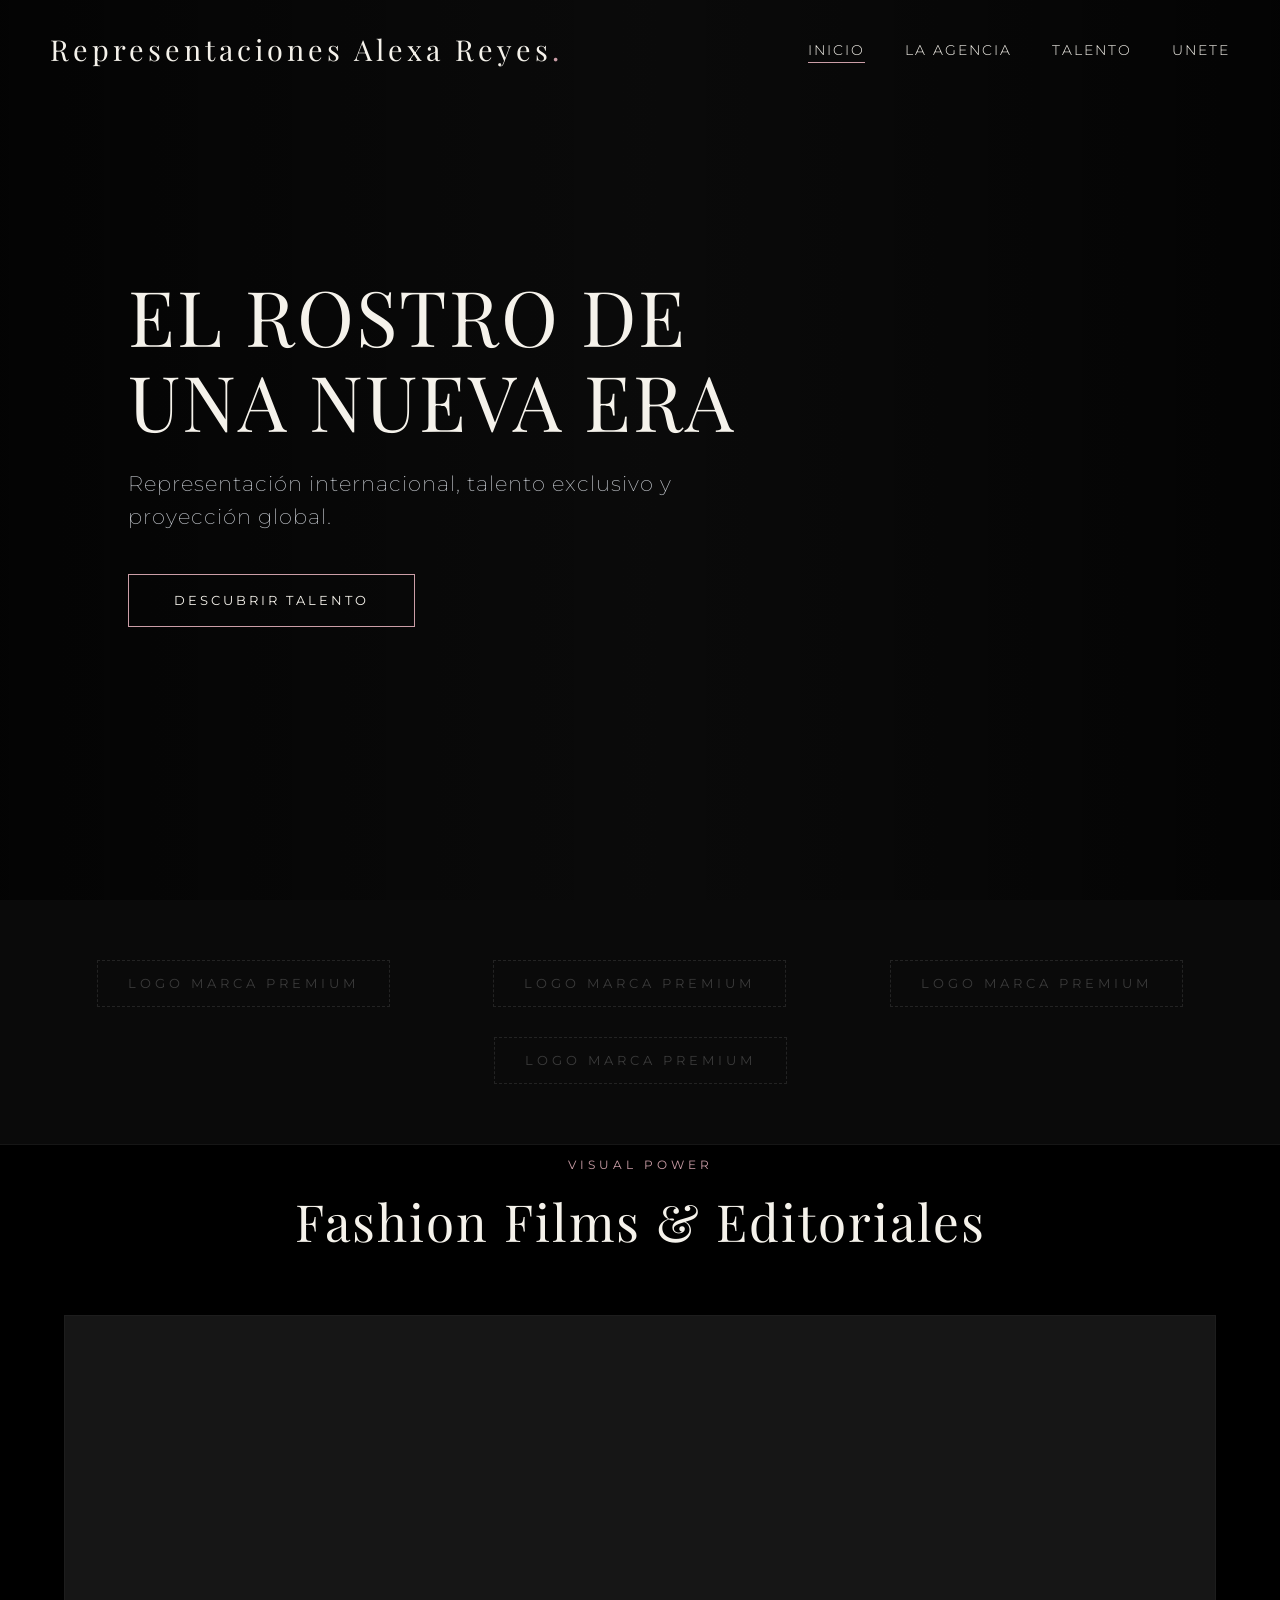
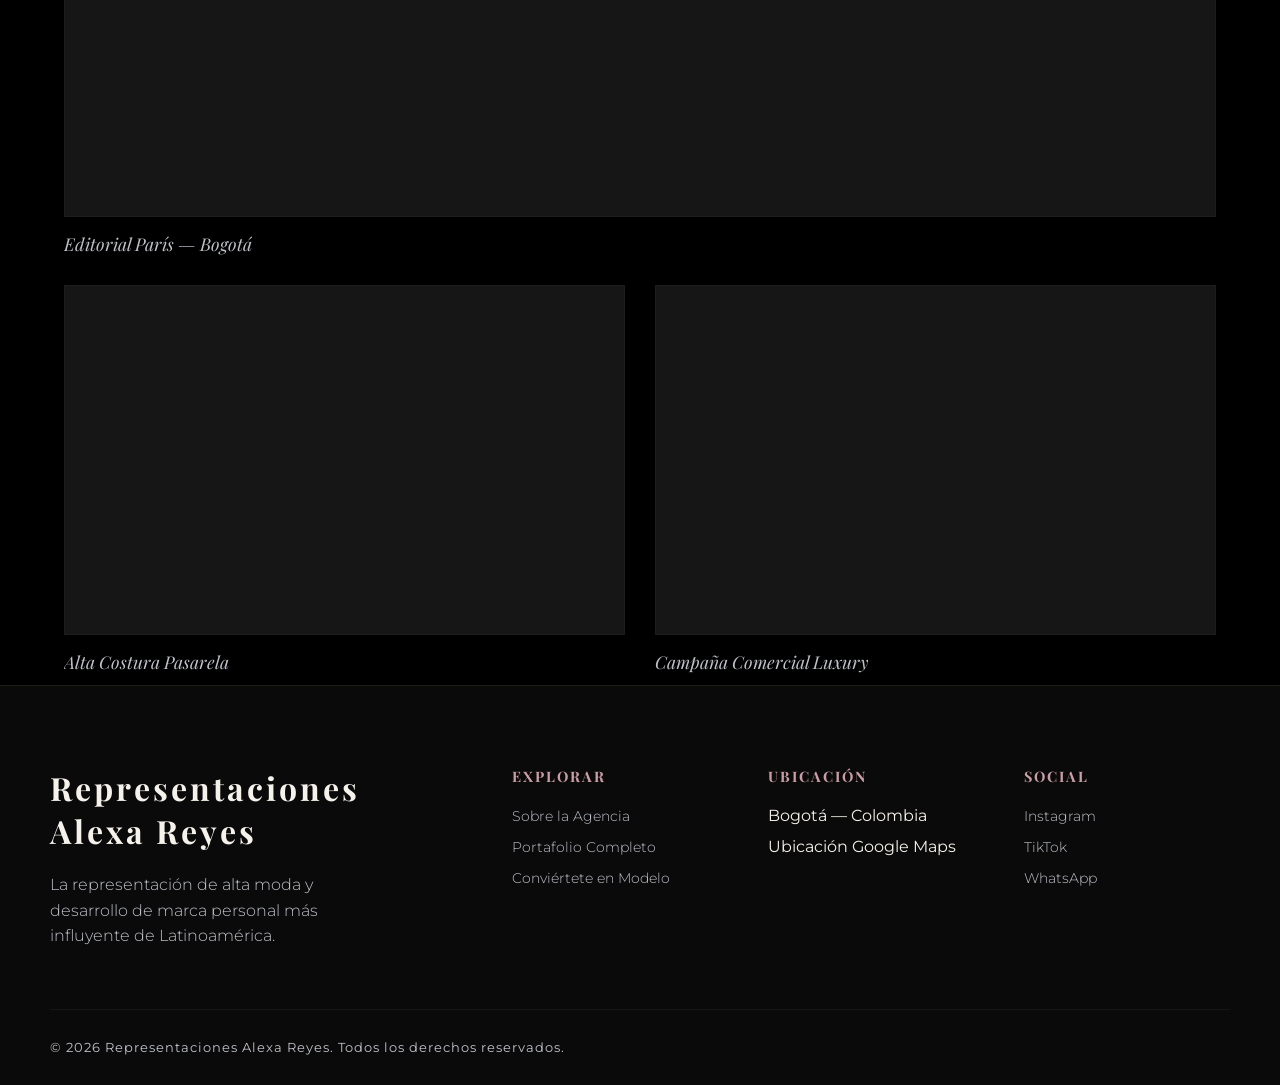
<file: representacionesAlex/index.html>
<!DOCTYPE html>
<html lang="es">
<head>
    <meta charset="UTF-8">
    <meta name="viewport" content="width=device-width, initial-scale=1.0">
    <title>Representaciones Alexa Reyes | Agencia de Modelos & Experiencia Internacional</title>
    <link rel="stylesheet" href="css/main.css">
    <link rel="stylesheet" href="css/index.css">
    <!-- Google Fonts Premium Setup -->
    <link rel="preconnect" href="https://fonts.googleapis.com">
    <link rel="preconnect" href="https://fonts.gstatic.com" crossorigin>
    <link href="https://fonts.googleapis.com/css2?family=Montserrat:wght@200;300;400;500&family=Playfair+Display:ital,wght@0,400;0,600;1,400&display=swap" rel="stylesheet">
</head>
<body>

    <!-- MENÚ DE NAVEGACIÓN FLOTANTE -->
    <header class="header-premium">
        <a href="index.html" class="logo-editorial">Representaciones Alexa Reyes<span>.</span></a>
        <nav>
            <ul class="nav-links">
                <li><a href="./index.html" class="active">Inicio</a></li>
                <li><a href="./html/sobreNosotros.html">La Agencia</a></li>
                <li><a href="./html/portafolio.html">Talento</a></li>
                <li><a href="./html/unete.html">Unete</a></li>
            </ul>
        </nav>
    </header>

    <!-- HERO PRINCIPAL CINEMATOGRÁFICO -->
    <section class="hero-section">
        <div class="video-placeholder-container">
            <!-- ESPACIO EN BLANCO PARA VIDEO HERO O SLIDER -->
            <!-- <video autoplay muted loop playsinline src="videos/hero-fashion-film.mp4"></video> -->
            <div class="luxury-overlay"></div>
        </div>
        <div class="hero-content">
            <h1 class="hero-title">EL ROSTRO DE <br>UNA NUEVA ERA</h1>
            <p class="hero-subtitle">Representación internacional, talento exclusivo y proyección global.</p>
            <a href="./html/portafolio.html" class="btn-premium">Descubrir Talento</a>
        </div>
    </section>

    <!-- SECCIÓN DE MARCAS & CLIENTES (Muro visual elegante) -->
    <section class="brands-section reveal">
        <div class="brands-container">
            <div class="brand-logo-blank">LOGO MARCA PREMIUM</div>
            <div class="brand-logo-blank">LOGO MARCA PREMIUM</div>
            <div class="brand-logo-blank">LOGO MARCA PREMIUM</div>
            <div class="brand-logo-blank">LOGO MARCA PREMIUM</div>
        </div>
    </section>

    <!-- GALERÍA CINEMATOGRÁFICA / REEL -->
    <section class="cinematic-gallery reveal">
        <div class="section-title-wrapper">
            <span class="editorial-tag">Visual Power</span>
            <h2>Fashion Films & Editoriales</h2>
        </div>
        <div class="gallery-grid">
            <div class="gallery-item large-item">
                <div class="media-blank"><!-- ESPACIO EN BLANCO: VIDEO REEL/FASHION FILM --></div>
                <div class="item-caption">Editorial París — Bogotá</div>
            </div>
            <div class="gallery-item">
                <div class="media-blank"><!-- ESPACIO EN BLANCO: FOTOGRAFÍA CINEMATOGRÁFICA --></div>
                <div class="item-caption">Alta Costura Pasarela</div>
            </div>
            <div class="gallery-item">
                <div class="media-blank"><!-- ESPACIO EN BLANCO: FOTOGRAFÍA CINEMATOGRÁFICA --></div>
                <div class="item-caption">Campaña Comercial Luxury</div>
            </div>
        </div>
    </section>

    <!-- FOOTER -->
    <footer class="footer-editorial">
        <div class="footer-grid">
            <div class="footer-brand">
                <h3>Representaciones Alexa Reyes</h3>
                <p>La representación de alta moda y desarrollo de marca personal más influyente de Latinoamérica.</p>
            </div>
            <div class="footer-col">
                <h4>Explorar</h4>
                <ul>
                    <li><a href="./html/sobreNosotros.html">Sobre la Agencia</a></li>
                    <li><a href="./html/portafolio.html">Portafolio Completo</a></li>
                    <li><a href="./html/unete.html">Conviértete en Modelo</a></li>
                </ul>
            </div>
            <div class="footer-col">
                <h4>Ubicación</h4>
                <ul>
                    <li>Bogotá — Colombia</li>
                    <li>Ubicación Google Maps</li>
                </ul>
            </div>
            <div class="footer-col">
                <h4>Social</h4>
                <ul>
                    <li><a href="#">Instagram</a></li>
                    <li><a href="#">TikTok</a></li>
                    <li><a href="#">WhatsApp</a></li>
                </ul>
            </div>
        </div>
        <div class="footer-bottom">
            <p class="pFooter">&copy; 2026 Representaciones Alexa Reyes. Todos los derechos reservados.</p>
        </div>
    </footer>

    <script src="./js/main.js"></script>
</body>
</html>
</file>
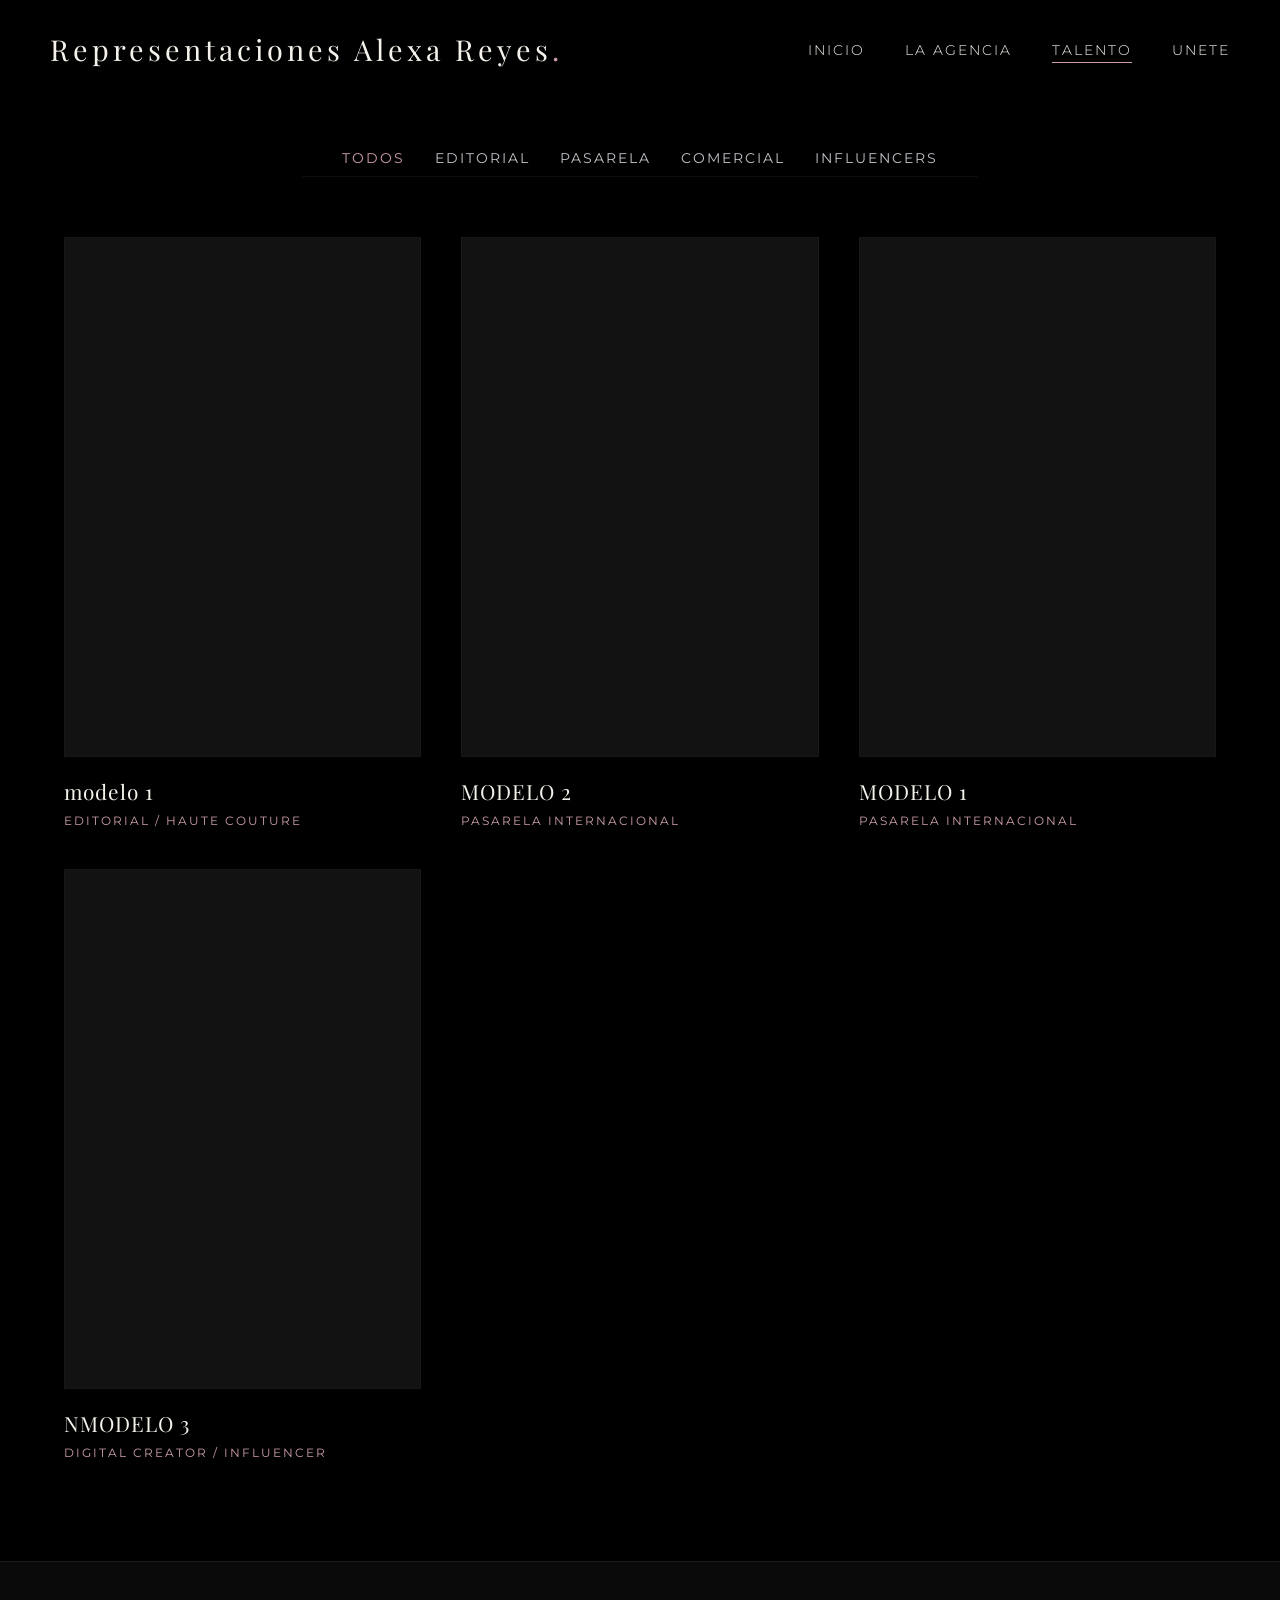
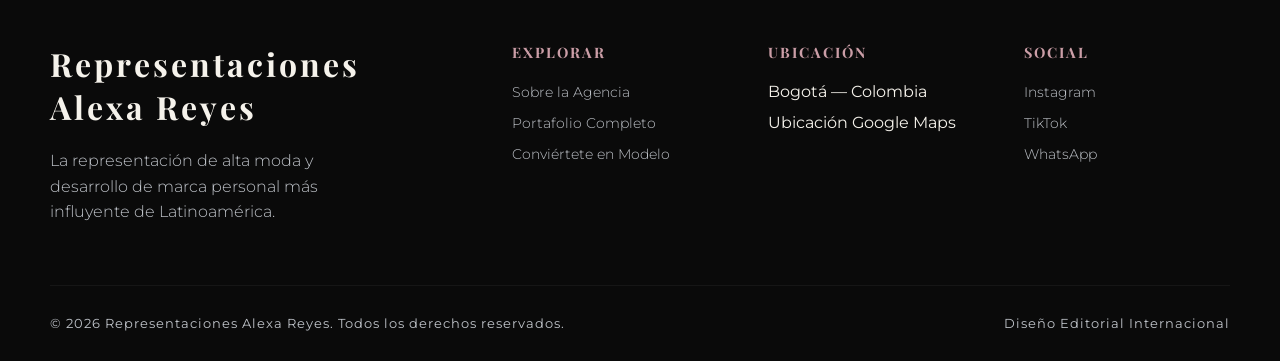
<file: representacionesAlex/html/portafolio.html>
<!DOCTYPE html>
<html lang="es">
<head>
    <meta charset="UTF-8">
    <meta name="viewport" content="width=device-width, initial-scale=1.0">
    <title>Representaciones Alexa Reyes | Portafolio Premium</title>
    <link rel="stylesheet" href="../css/main.css">
    <link rel="stylesheet" href="../css/portafolio.css">
    <link href="https://fonts.googleapis.com/css2?family=Montserrat:wght@200;300;400;500&family=Playfair+Display:ital,wght@0,400;1,400&display=swap" rel="stylesheet">
</head>
<body>

    <header class="header-premium">
        <a href="../index.html" class="logo-editorial">Representaciones Alexa Reyes<span>.</span></a>
        <nav>
            <ul class="nav-links">
                <li><a href="../index.html">Inicio</a></li>
                <li><a href="../html/sobreNosotros.html">La Agencia</a></li>
                <li><a href="../html/portafolio.html" class="active">Talento</a></li>
                <li><a href="../html/unete.html">Unete</a></li>
            </ul>
        </nav>
    </header>

    <main class="portfolio-main">
        <!-- BARRA EDITORIAL DE FILTROS -->
        <section class="filter-wrapper">
            <ul class="filter-tags">
                <li class="filter-btn active" data-category="all">Todos</li>
                <li class="filter-btn" data-category="editorial">Editorial</li>
                <li class="filter-btn" data-category="pasarela">Pasarela</li>
                <li class="filter-btn" data-category="comercial">Comercial</li>
                <li class="filter-btn" data-category="influencers">Influencers</li>
            </ul>
        </section>

        <!-- CONTENEDOR INFINITO DE TARJETAS DE MODELOS -->
        <section class="portfolio-grid">
            <!-- Modelo 1 -->
            <div class="model-card show" data-meta="editorial">
                <div class="model-photo-blank">
                    <!-- ESPACIO EN BLANCO PARA FOTO PRINCIPAL -->
                    <div class="model-hover-info">
                        <p><strong>Estatura:</strong> 1.79m</p>
                        <p><strong>Medidas:</strong> 84-60-89</p>
                        <p><strong>Ciudad:</strong> Bogotá / NY</p>
                    </div>
                </div>
                <div class="model-meta">
                    <h4>modelo 1 </h4>
                    <span>Editorial / Haute Couture</span>
                </div>
            </div>

            <!-- Modelo 2 -->
            <div class="model-card show" data-meta="pasarela">
                <div class="model-photo-blank">
                    <!-- ESPACIO EN BLANCO PARA FOTO PRINCIPAL -->
                    <div class="model-hover-info">
                        <p><strong>Estatura:</strong> 1.88m</p>
                        <p><strong>Medidas:</strong> 96-78-95</p>
                        <p><strong>Ciudad:</strong> Medellín / Milán</p>
                    </div>
                </div>
                <div class="model-meta">
                    <h4>MODELO 2</h4>
                    <span>Pasarela Internacional</span>
                </div>
            </div>

            <div class="model-card show" data-meta="comercial">
                <div class="model-photo-blank">
                    <!-- ESPACIO EN BLANCO PARA FOTO PRINCIPAL -->
                    <div class="model-hover-info">
                        <p><strong>Estatura:</strong> 1.88m</p>
                        <p><strong>Medidas:</strong> 96-78-95</p>
                        <p><strong>Ciudad:</strong> Medellín / Milán</p>
                    </div>
                </div>
                <div class="model-meta">
                    <h4>MODELO 1</h4>
                    <span>Pasarela Internacional</span>
                </div>
            </div>

            <!-- Modelo 3 -->
            <div class="model-card show" data-meta="influencers">
                <div class="model-photo-blank">
                    <!-- ESPACIO EN BLANCO PARA FOTO PRINCIPAL -->
                    <div class="model-hover-info">
                        <p><strong>Estatura:</strong> 1.72m</p>
                        <p><strong>Audiencia:</strong> 1.2M Reach</p>
                        <p><strong>Ciudad:</strong> Cali</p>
                    </div>
                </div>
                <div class="model-meta">
                    <h4>NMODELO 3 </h4>
                    <span>Digital Creator / Influencer</span>
                </div>
            </div>
        </section>
    </main>
    <footer class="footer-editorial">
        <div class="footer-grid">
            <div class="footer-brand">
                <h3>Representaciones Alexa Reyes</h3>
                <p>La representación de alta moda y desarrollo de marca personal más influyente de Latinoamérica.</p>
            </div>
            <div class="footer-col">
                <h4>Explorar</h4>
                <ul>
                    <li><a href="./html/sobreNosotros.html">Sobre la Agencia</a></li>
                    <li><a href="./html/portafolio.html">Portafolio Completo</a></li>
                    <li><a href="./html/unete.html">Conviértete en Modelo</a></li>
                </ul>
            </div>
            <div class="footer-col">
                <h4>Ubicación</h4>
                <ul>
                    <li>Bogotá — Colombia</li>
                    <li>Ubicación Google Maps</li>
                </ul>
            </div>
            <div class="footer-col">
                <h4>Social</h4>
                <ul>
                    <li><a href="#">Instagram</a></li>
                    <li><a href="#">TikTok</a></li>
                    <li><a href="#">WhatsApp</a></li>
                </ul>
            </div>
        </div>
        <div class="footer-bottom">
            <p>&copy; 2026 Representaciones Alexa Reyes. Todos los derechos reservados.</p>
            <p>Diseño Editorial Internacional</p>
        </div>
    </footer>

    <script src="../js/main.js"></script>
    <script src="../js/portafolio.js"></script>
</body>
</html>
</file>
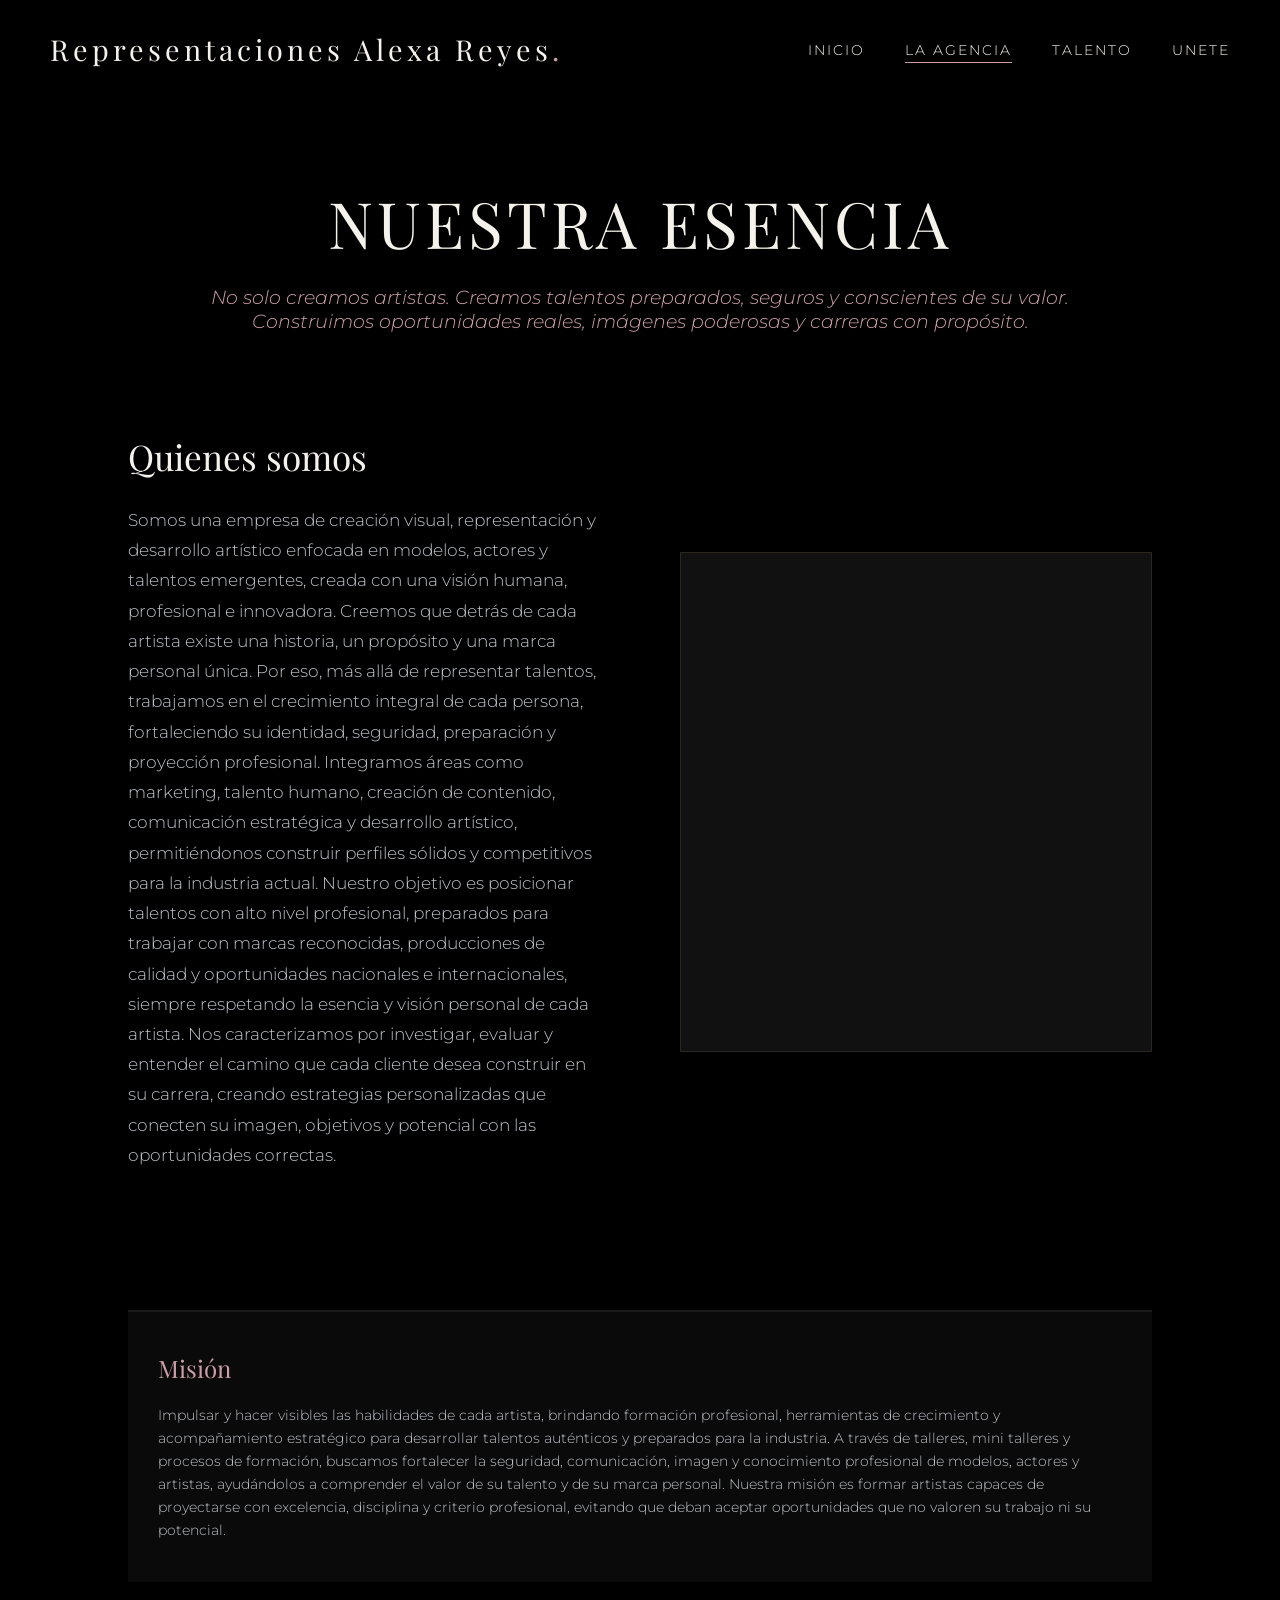
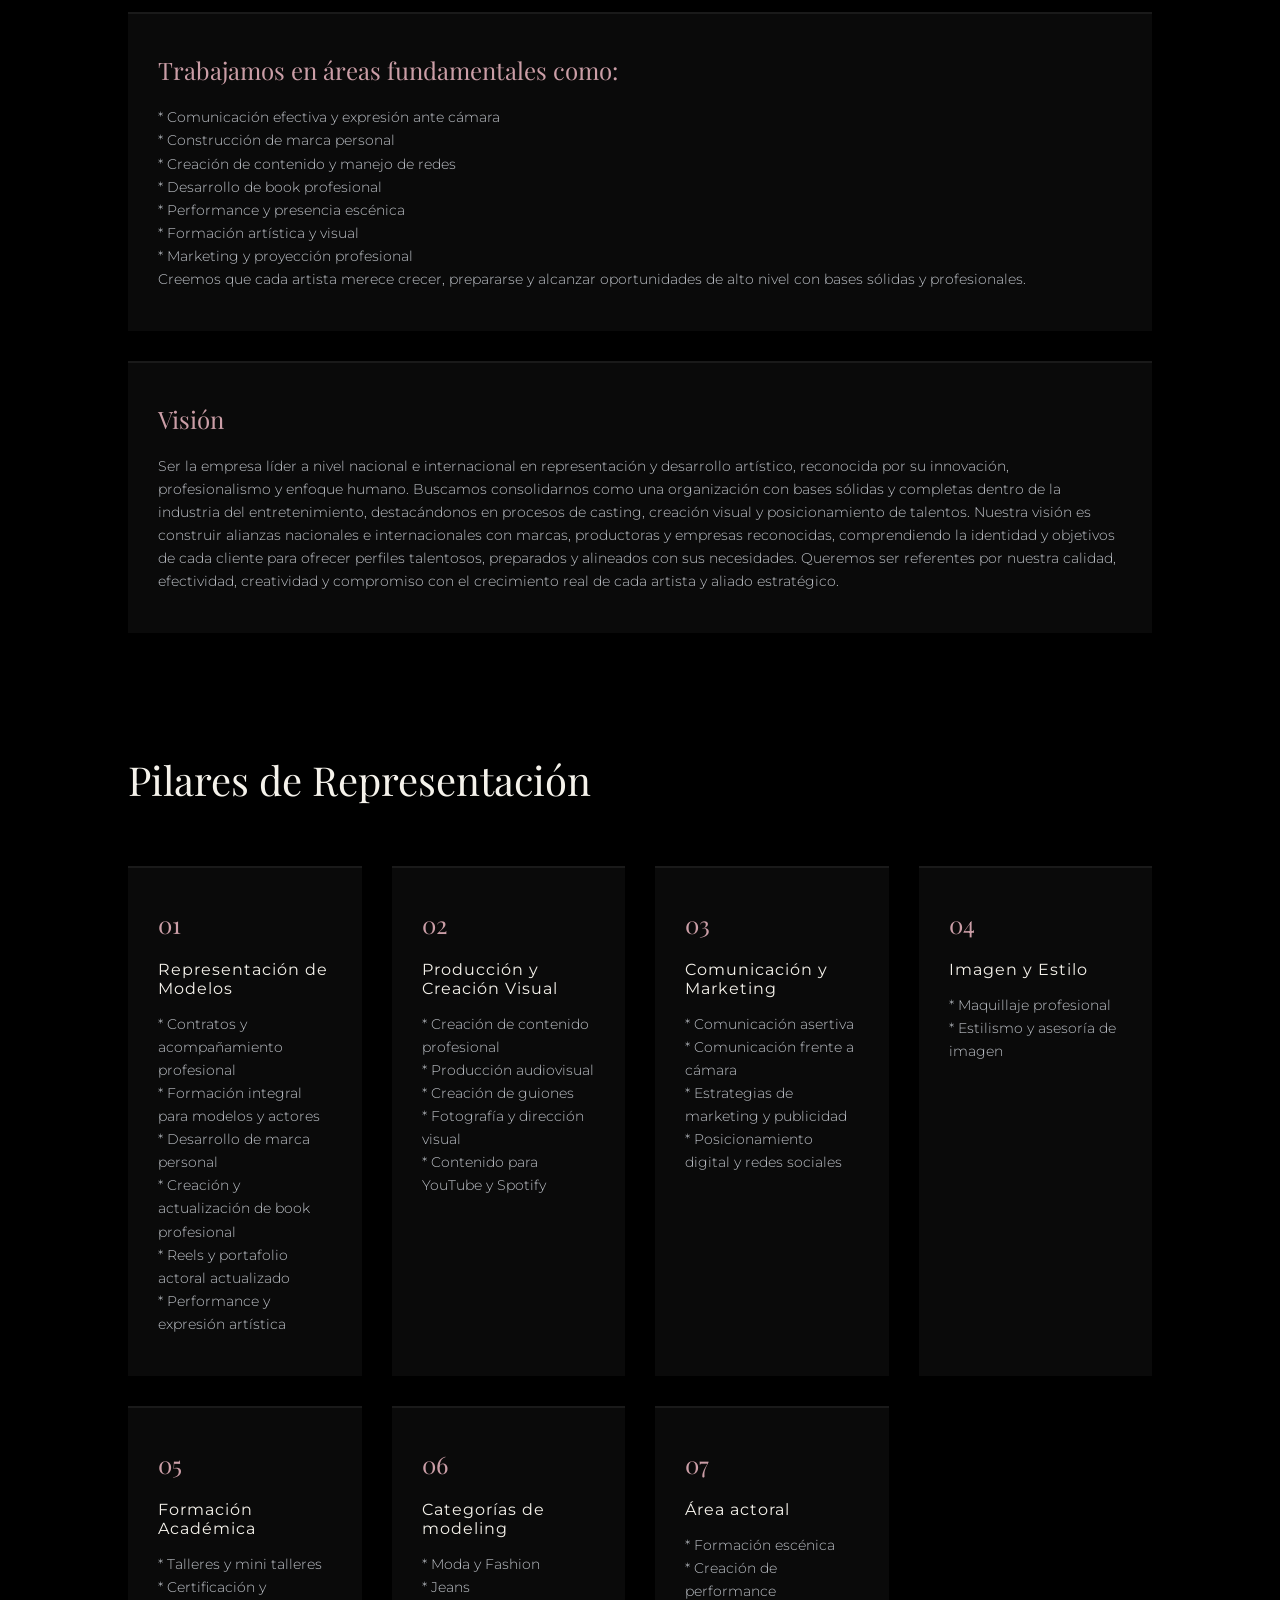
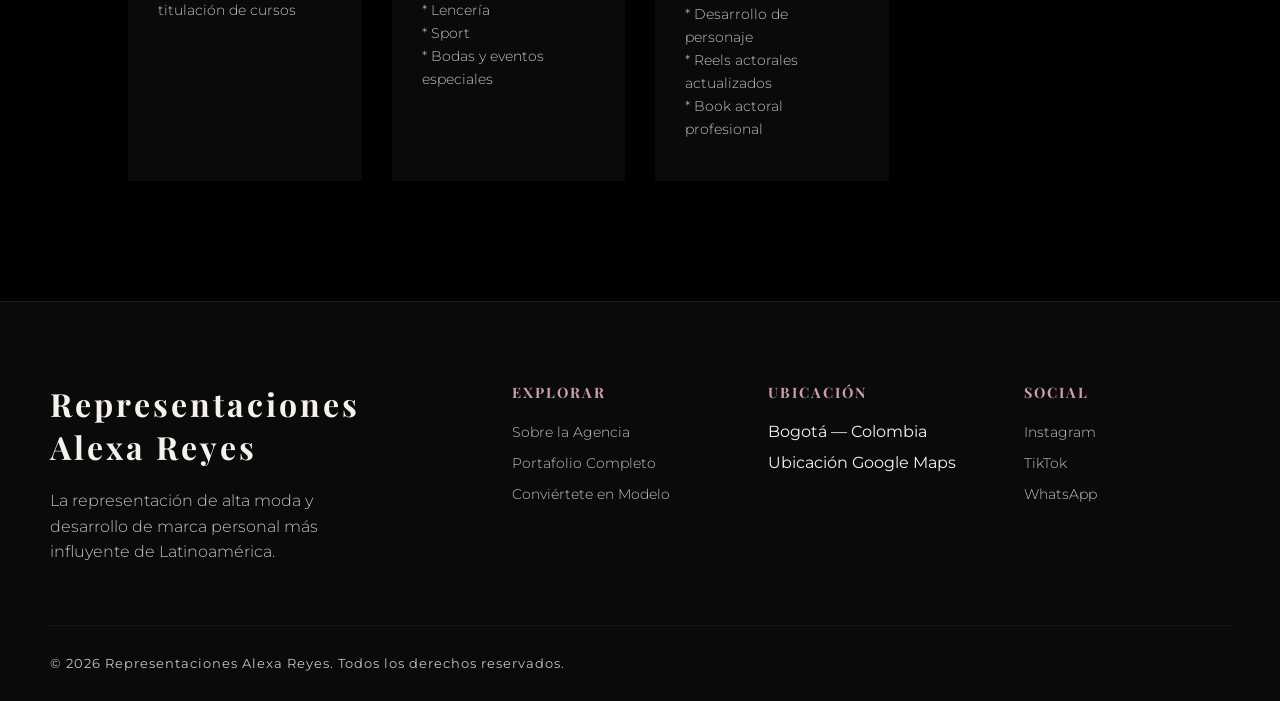
<file: representacionesAlex/html/sobreNosotros.html>
<!DOCTYPE html>
<html lang="es">
<head>
    <meta charset="UTF-8">
    <meta name="viewport" content="width=device-width, initial-scale=1.0">
    <title>Representaciones Alexa Reyes | Sobre Nostros</title>
    <link rel="stylesheet" href="../css/main.css">
    <link rel="stylesheet" href="../css/sobreNosotros.css">
    <link href="https://fonts.googleapis.com/css2?family=Montserrat:wght@200;300;400&family=Playfair+Display:ital,wght@0,400;1,400&display=swap" rel="stylesheet">
</head>
<body>

    <header class="header-premium">
        <a href="index.html" class="logo-editorial">Representaciones Alexa Reyes<span>.</span></a>
        <nav>
            <ul class="nav-links">
                <li><a href="../index.html">Inicio</a></li>
                <li><a href="../html/sobreNosotros.html" class="active">La Agencia</a></li>
                <li><a href="../html/portafolio.html">Talento</a></li>
                <li><a href="../html/unete.html">Unete</a></li>
            </ul>
        </nav>
    </header>

    <main class="about-main">
        <!-- HEADER EDITORIAL -->
        <section class="about-header">

            <h1>NUESTRA ESENCIA</h1>
            <p class="tagline">No solo creamos artistas. Creamos talentos preparados, seguros y conscientes de su valor. Construimos oportunidades reales, imágenes poderosas y carreras con propósito.</p>
        </section>

        <!-- VISIÓN Y ESTRATEGIA GRID -->
        <section class="vision-grid reveal">
            <div class="text-block">
                <h3>Quienes somos</h3>
                <p>Somos una empresa de creación visual, representación y desarrollo artístico enfocada en modelos, actores y talentos emergentes, creada con una visión humana, profesional e innovadora. Creemos que detrás de cada artista existe una historia, un propósito y una marca personal única. Por eso, más allá de representar talentos, trabajamos en el crecimiento integral de cada persona, fortaleciendo su identidad, seguridad, preparación y proyección profesional. Integramos áreas como marketing, talento humano, creación de contenido, comunicación estratégica y desarrollo artístico, permitiéndonos construir perfiles sólidos y competitivos para la industria actual. Nuestro objetivo es posicionar talentos con alto nivel profesional, preparados para trabajar con marcas reconocidas, producciones de calidad y oportunidades nacionales e internacionales, siempre respetando la esencia y visión personal de cada artista. Nos caracterizamos por investigar, evaluar y entender el camino que cada cliente desea construir en su carrera, creando estrategias personalizadas que conecten su imagen, objetivos y potencial con las oportunidades correctas.</p>
            </div>
            <div class="photo-blank-container">
                <div class="photo-blank"><!-- ESPACIO PARA FOTOGRAFÍA EDITORIAL DE LA AGENCIA --></div>
            </div>
        </section>

                 <section class="services-section reveal">
            <div class="services-vision">
                <div class="service-card">
                    <span>Misión</span>
                <p>Impulsar y hacer visibles las habilidades de cada artista, brindando formación profesional, herramientas de crecimiento y acompañamiento estratégico para desarrollar talentos auténticos y preparados para la industria. A través de talleres, mini talleres y procesos de formación, buscamos fortalecer la seguridad, comunicación, imagen y conocimiento profesional de modelos, actores y artistas, ayudándolos a comprender el valor de su talento y de su marca personal. Nuestra misión es formar artistas capaces de proyectarse con excelencia, disciplina y criterio profesional, evitando que deban aceptar oportunidades que no valoren su trabajo ni su potencial.</p>
                </div>
                <div class="service-card">
                    <span>Trabajamos en áreas fundamentales como:</span>
                    <p>* Comunicación efectiva y expresión ante cámara</p>
                    <p>* Construcción de marca personal</p>
                    <p>* Creación de contenido y manejo de redes</p>
                    <p>* Desarrollo de book profesional</p>
                    <p>* Performance y presencia escénica</p>
                    <p>* Formación artística y visual</p>
                    <p>* Marketing y proyección profesional</p>
                    <p>Creemos que cada artista merece crecer, prepararse y alcanzar oportunidades de alto nivel con bases sólidas y profesionales.</p>
                </div>
                <div class="service-card">
                    <span>Visión</span>
                <p>Ser la empresa líder a nivel nacional e internacional en representación y desarrollo artístico, reconocida por su innovación, profesionalismo y enfoque humano. Buscamos consolidarnos como una organización con bases sólidas y completas dentro de la industria del entretenimiento, destacándonos en procesos de casting, creación visual y posicionamiento de talentos. Nuestra visión es construir alianzas nacionales e internacionales con marcas, productoras y empresas reconocidas, comprendiendo la identidad y objetivos de cada cliente para ofrecer perfiles talentosos, preparados y alineados con sus necesidades. Queremos ser referentes por nuestra calidad, efectividad, creatividad y compromiso con el crecimiento real de cada artista y aliado estratégico.</p>
                </div>
            </div>
        </section>

        <!-- SERVICIOS LUXURY -->
        <section class="services-section reveal">
            <h2 class="section-title">Pilares de Representación</h2>
            <div class="services-grid">
                <div class="service-card">
                    <span>01</span>
                    <h4>Representación de Modelos</h4>
                    <p>* Contratos y acompañamiento profesional</p>
                    <p>* Formación integral para modelos y actores</p>
                    <p>* Desarrollo de marca personal</p>
                    <p>* Creación y actualización de book profesional</p>
                    <p>* Reels y portafolio actoral actualizado</p>
                    <p>* Performance y expresión artística</p>
                </div>
                <div class="service-card">
                    <span>02</span>
                    <h4>Producción y Creación Visual</h4>
                    <p>* Creación de contenido profesional</p>
                    <p>* Producción audiovisual</p>
                    <p>* Creación de guiones</p>
                    <p>* Fotografía y dirección visual</p>
                    <p>* Contenido para YouTube y Spotify</p>
                </div>
                <div class="service-card">
                    <span>03</span>
                    <h4>Comunicación y Marketing</h4>
                    <p>* Comunicación asertiva</p>
                    <p>* Comunicación frente a cámara</p>
                    <p>* Estrategias de marketing y publicidad</p>
                    <p>* Posicionamiento digital y redes sociales</p>
                </div>
                <div class="service-card">
                    <span>04</span>
                    <h4>Imagen y Estilo</h4>
                    <p>* Maquillaje profesional</p>
                    <p>* Estilismo y asesoría de imagen</p>
                </div>
                <div class="service-card">
                    <span>05</span>
                    <h4>Formación Académica</h4>
                    <p>* Talleres y mini talleres</p>
                    <p>* Certificación y titulación de cursos</p>
                </div>
                <div class="service-card">
                    <span>06</span>
                    <h4>Categorías de modeling</h4>
                    <p>* Moda y Fashion</p>
                    <p>* Jeans</p>
                    <p>* Lencería</p>
                    <p>* Sport</p>
                    <p>* Bodas y eventos especiales</p>
                </div>

                <div class="service-card">
                    <span>07</span>
                    <h4>Área actoral</h4>
                    <p>* Formación escénica</p>
                    <p>* Creación de performance</p>
                    <p>* Desarrollo de personaje</p>
                    <p>* Reels actorales actualizados</p>
                    <p>* Book actoral profesional</p>
                </div>
            </div>
        </section>


    </main>

    <footer class="footer-editorial">
        <div class="footer-grid">
            <div class="footer-brand">
                <h3>Representaciones Alexa Reyes</h3>
                <p>La representación de alta moda y desarrollo de marca personal más influyente de Latinoamérica.</p>
            </div>
            <div class="footer-col">
                <h4>Explorar</h4>
                <ul>
                    <li><a href="./html/sobreNosotros.html">Sobre la Agencia</a></li>
                    <li><a href="./html/portafolio.html">Portafolio Completo</a></li>
                    <li><a href="./html/unete.html">Conviértete en Modelo</a></li>
                </ul>
            </div>
            <div class="footer-col">
                <h4>Ubicación</h4>
                <ul>
                    <li>Bogotá — Colombia</li>
                    <li>Ubicación Google Maps</li>
                </ul>
            </div>
            <div class="footer-col">
                <h4>Social</h4>
                <ul>
                    <li><a href="#">Instagram</a></li>
                    <li><a href="#">TikTok</a></li>
                    <li><a href="#">WhatsApp</a></li>
                </ul>
            </div>
        </div>
        <div class="footer-bottom">
            <p >&copy; 2026 Representaciones Alexa Reyes. Todos los derechos reservados.</p>
        </div>
    </footer>

    <script src="../js/main.js"></script>
</body>
</html>
</file>
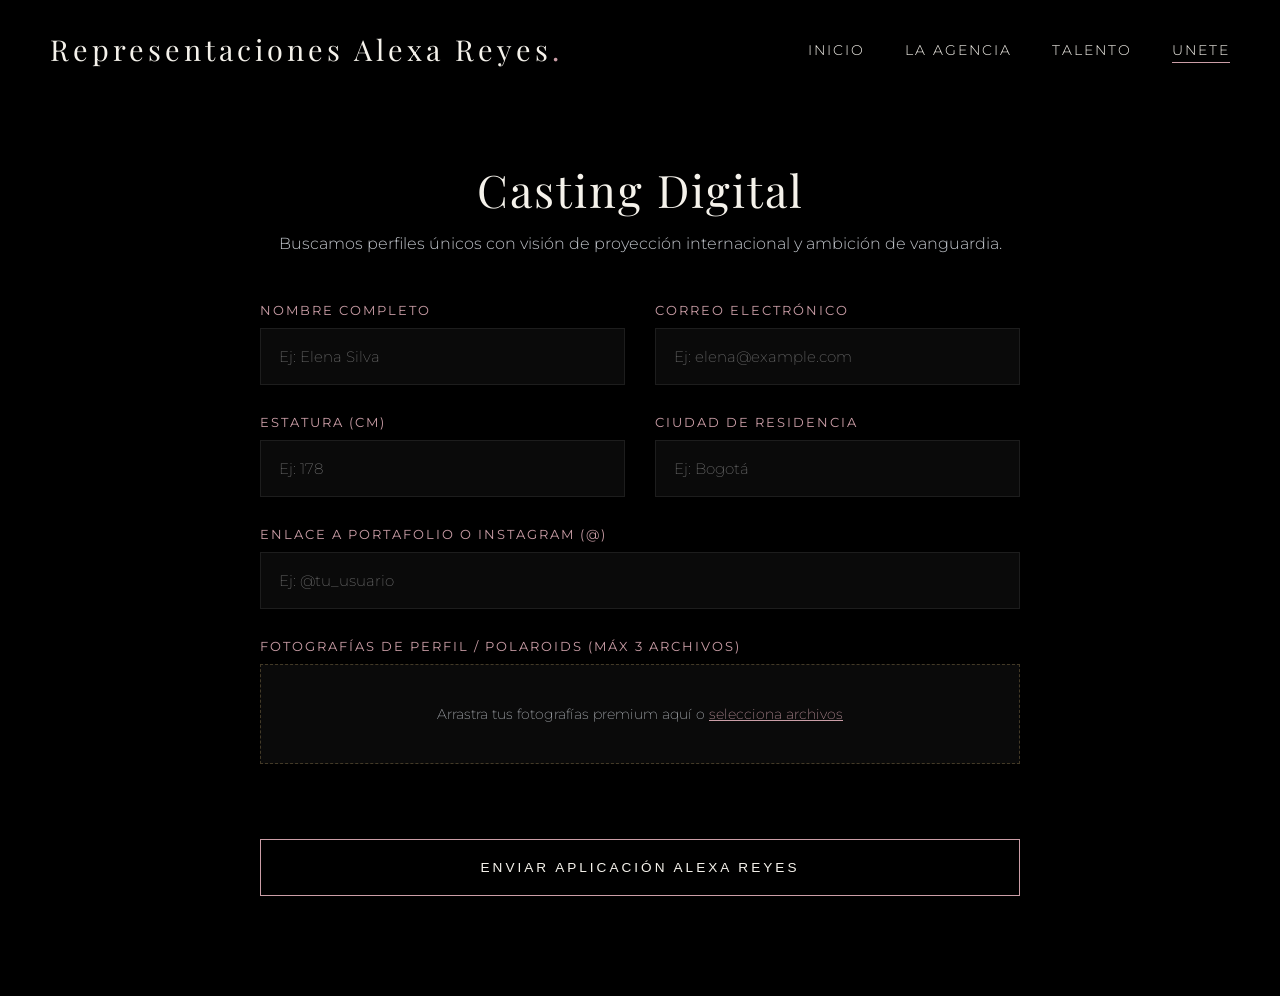
<file: representacionesAlex/html/unete.html>
<!DOCTYPE html>
<html lang="es">
<head>
    <meta charset="UTF-8">
    <meta name="viewport" content="width=device-width, initial-scale=1.0">
    <title>Casting Global | Conviértete en Modelo con representaciones Alexa Reyes</title>
    <link rel="stylesheet" href="../css/main.css">
    <link rel="stylesheet" href="../css/unete.css">
    <link href="https://fonts.googleapis.com/css2?family=Montserrat:wght@200;300;400;500&family=Playfair+Display:wght@400&display=swap" rel="stylesheet">
</head>
<body>

    <header class="header-premium">
        <a href="../index.html" class="logo-editorial">Representaciones Alexa Reyes<span>.</span></a>
        <nav>
            <ul class="nav-links">
                <li><a href="../index.html">Inicio</a></li>
                <li><a href="../html/sobreNosotros.html">La Agencia</a></li>
                <li><a href="../html/portafolio.html">Talento</a></li>
                <li><a href="../html/unete.html" class="active">Unete</a></li>
            </ul>
        </nav>
    </header>

    <main class="join-main">
        <section class="form-container">
            <div class="form-header">
                <h2>Casting Digital</h2>
                <p>Buscamos perfiles únicos con visión de proyección internacional y ambición de vanguardia.</p>
            </div>

            <form id="premiumCastingForm" class="luxury-form">
                <div class="form-group-row">
                    <div class="input-wrapper">
                        <label>Nombre Completo</label>
                        <input type="text" required placeholder="Ej: Elena Silva">
                    </div>
                    <div class="input-wrapper">
                        <label>Correo Electrónico</label>
                        <input type="email" required placeholder="Ej: elena@example.com">
                    </div>
                </div>

                <div class="form-group-row">
                    <div class="input-wrapper">
                        <label>Estatura (cm)</label>
                        <input type="number" required placeholder="Ej: 178">
                    </div>
                    <div class="input-wrapper">
                        <label>Ciudad de Residencia</label>
                        <input type="text" required placeholder="Ej: Bogotá">
                    </div>
                </div>

                <div class="input-wrapper">
                    <label>Enlace a Portafolio o Instagram (@)</label>
                    <input type="text" placeholder="Ej: @tu_usuario">
                </div>

                <!-- CARGA DE ARCHIVOS / COMPOSITE DRAG & DROP -->
                <div class="input-wrapper">
                    <label>Fotografías de Perfil / Polaroids (Máx 3 archivos)</label>
                    <div class="file-drop-zone" id="dropZone">
                        <p>Arrastra tus fotografías premium aquí o <span>selecciona archivos</span></p>
                        <input type="file" id="fileInput" multiple accept="image/*" style="display: none;">
                    </div>
                    <div id="filePreviewContainer" class="preview-grid"></div>
                </div>

                <button type="submit" class="btn-submit-premium">Enviar Aplicación Alexa Reyes</button>
            </form>
        </section>
    </main>

    <script src="../js/main.js"></script>
    <script src="../js/unete.js"></script>
</body>
</html>
</file>
<file: representacionesAlex/css/main.css>
@import 'variables.css';

/* Menú Flotante Elegante */
.header-premium {
    position: fixed;
    top: 0;
    left: 0;
    width: 100%;
    z-index: 1000;
    padding: 30px 50px;
    display: flex;
    justify-content: space-between;
    align-items: center;
    backdrop-filter: blur(0px);
    transition: var(--transicion-suave);
}

.header-premium.scrolled {
    padding: 15px 50px;
    background-color: rgba(0, 0, 0, 0.85);
    backdrop-filter: blur(10px);
    border-bottom: 1px solid rgba(200, 169, 107, 0.1);
}

.logo-editorial {
    font-family: var(--fuente-titulos);
    font-size: 1.8rem;
    letter-spacing: 4px;
    font-weight: 400;
    color: var(--blanco-marfil);
}

.logo-editorial span {
    color: var(--dorado-elegante);
}

.nav-links {
    display: flex;
    gap: 40px;
    list-style: none;
}

.nav-links a {
    font-size: 0.85rem;
    text-transform: uppercase;
    letter-spacing: 2px;
    font-weight: 300;
    position: relative;
    padding: 5px 0;
}

.nav-links a::after {
    content: '';
    position: absolute;
    bottom: 0;
    left: 0;
    width: 0;
    height: 1px;
    background-color: var(--dorado-elegante);
    transition: var(--transicion-suave);
}

.nav-links a:hover::after,
.nav-links a.active::after {
    width: 100%;
}

.nav-links a:hover {
    color: var(--dorado-elegante);
}

/* Footer Premium */
.footer-editorial {
    background-color: var(--negro-alterno);
    padding: 80px 50px 30px;
    border-top: 1px solid rgba(200, 169, 107, 0.1);
}

.footer-grid {
    display: grid;
    grid-template-columns: 2fr repeat(3, 1fr);
    gap: 50px;
    margin-bottom: 60px;
}

.footer-brand h3 {
    font-family: var(--fuente-titulos);
    font-size: 2rem;
    letter-spacing: 3px;
    margin-bottom: 20px;
}

.footer-brand p {
    color: var(--gris-metalico);
    font-weight: 300;
    line-height: 1.6;
    max-width: 300px;
}

.footer-col h4 {
    font-family: var(--fuente-titulos);
    color: var(--dorado-elegante);
    text-transform: uppercase;
    font-size: 0.9rem;
    letter-spacing: 2px;
    margin-bottom: 20px;
}

.footer-col ul {
    list-style: none;
    display: flex;
    flex-direction: column;
    gap: 12px;
}

.footer-col a {
    font-size: 0.9rem;
    color: var(--gris-metalico);
    font-weight: 300;
}

.footer-col a:hover {
    color: var(--blanco-marfil);
    padding-left: 5px;
}

.footer-bottom {
    display: flex;
    justify-content: space-between;
    align-items: center;
    padding-top: 30px;
    border-top: 1px solid rgba(255, 255, 255, 0.05);
    font-size: 0.8rem;
    color: var(--gris-metalico);
    letter-spacing: 1px;
}

/* Responsivo Común */
@media (max-width: 768px) {
    .header-premium { padding: 20px; }
    .header-premium.scrolled { padding: 12px 20px; }
    .nav-links { display: none; } /* En producción se implementaría un menú hamburguesa */
    .footer-grid { grid-template-columns: 1fr; gap: 40px; }
    .footer-bottom { flex-direction: column; gap: 15px; text-align: center; }
}
</file>
<file: representacionesAlex/css/index.css>
/* Hero Styles */
.hero-section {
    position: relative;
    height: 100vh;
    width: 100%;
    display: flex;
    align-items: center;
    padding: 0 10%;
    overflow: hidden;
}

.video-placeholder-container {
    position: absolute;
    top: 0;
    left: 0;
    width: 100%;
    height: 100%;
    background: #111; /* Color de respaldo de lujo */
    z-index: 1;
}

.luxury-overlay {
    position: absolute;
    top: 0;
    left: 0;
    width: 100%;
    height: 100%;
    background: linear-gradient(90deg, rgba(0,0,0,0.8) 0%, rgba(0,0,0,0.4) 50%, rgba(0,0,0,0.8) 100%);
}

.hero-content {
    position: relative;
    z-index: 2;
    max-width: 800px;
}

.hero-title {
    font-family: var(--fuente-titulos);
    font-size: clamp(2.5rem, 6vw, 5rem);
    font-weight: 400;
    line-height: 1.1;
    letter-spacing: 2px;
    margin-bottom: 25px;
    text-transform: uppercase;
}

.hero-subtitle {
    font-size: clamp(1rem, 2vw, 1.3rem);
    font-weight: 200;
    color: var(--gris-metalico);
    margin-bottom: 40px;
    max-width: 600px;
    letter-spacing: 1px;
    line-height: 1.6;
}

.btn-premium {
    display: inline-block;
    padding: 18px 45px;
    border: 1px solid var(--dorado-elegante);
    color: var(--blanco-marfil);
    text-transform: uppercase;
    font-size: 0.8rem;
    letter-spacing: 3px;
    transition: var(--transicion-suave);
    background: transparent;
}

.btn-premium:hover {
    background-color: var(--dorado-elegante);
    color: var(--negro-profundo);
    box-shadow: 0 10px 30px rgba(200, 169, 107, 0.2);
}

/* Brands Muro */
.brands-section {
    background-color: var(--negro-alterno);
    padding: 60px 0;
    border-bottom: 1px solid rgba(255,255,255,0.05);
}

.brands-container {
    display: flex;
    justify-content: space-around;
    align-items: center;
    flex-wrap: wrap;
    gap: 30px;
    max-width: 1200px;
    margin: 0 auto;
    padding: 0 20px;
}

.brand-logo-blank {
    font-size: 0.8rem;
    letter-spacing: 4px;
    color: rgba(255, 255, 255, 0.2);
    border: 1px dashed rgba(255, 255, 255, 0.1);
    padding: 15px 30px;
    text-transform: uppercase;
}

/* Galería Cinematográfica */
.cinematic-gallery {
    padding: 12px 5%;
    background-color: var(--negro-profundo);
}

.section-title-wrapper {
    margin-bottom: 60px;
    text-align: center;
}

.editorial-tag {
    font-size: 0.75rem;
    text-transform: uppercase;
    color: var(--dorado-elegante);
    letter-spacing: 4px;
    display: block;
    margin-bottom: 15px;
}

.section-title-wrapper h2 {
    font-family: var(--fuente-titulos);
    font-size: clamp(2rem, 4vw, 3.5rem);
    font-weight: 400;
    letter-spacing: 2px;
}

.gallery-grid {
    display: grid;
    grid-template-columns: repeat(2, 1fr);
    gap: 30px;
}

.gallery-item {
    position: relative;
    overflow: hidden;
    display: flex;
    flex-direction: column;
}

.large-item {
    grid-column: span 2;
    height: 60vh;
}

.media-blank {
    width: 100%;
    height: 100%;
    min-height: 350px;
    background-color: #161616;
    border: 1px solid rgba(255,255,255,0.03);
    transition: var(--transicion-suave);
}

.gallery-item:hover .media-blank {
    transform: scale(1.02);
    border-color: var(--dorado-elegante);
}

.item-caption {
    margin-top: 15px;
    font-family: var(--fuente-titulos);
    font-style: italic;
    font-size: 1.1rem;
    color: var(--gris-metalico);
}

/* Animación de Revelado */
.reveal {
    opacity: 0;
    transform: translateY(50px);
    transition: var(--transicion-suave);
}

.reveal.active {
    opacity: 1;
    transform: translateY(0);
}

@media (max-width: 768px) {
    .gallery-grid { grid-template-columns: 1fr; }
    .large-item { grid-column: span 1; height: 40vh; }
}
</file>
<file: representacionesAlex/css/portafolio.css>
.portfolio-main {
    padding-top: 140px;
    background-color: var(--negro-profundo);
    min-height: 100vh;
}

/* Sistema de Filtros */
.filter-wrapper {
    display: flex;
    justify-content: center;
    margin-bottom: 60px;
}

.filter-tags {
    display: flex;
    gap: 30px;
    list-style: none;
    border-bottom: 1px solid rgba(255,255,255,0.05);
    padding: 10px 40px;
}

.filter-btn {
    font-size: 0.85rem;
    text-transform: uppercase;
    letter-spacing: 2px;
    cursor: pointer;
    color: var(--gris-metalico);
    transition: var(--transicion-rapida);
}

.filter-btn.active, .filter-btn:hover {
    color: var(--dorado-elegante);
}

/* Malla de Portafolio */
.portfolio-grid {
    display: grid;
    grid-template-columns: repeat(3, 1fr);
    gap: 40px;
    padding: 0 5% 100px;
}

.model-card {
    display: none; /* Controlado dinámicamente por JS */
    flex-direction: column;
    opacity: 0;
    transform: translateY(20px);
    transition: opacity 0.6s ease, transform 0.6s ease;
}

.model-card.show {
    display: flex;
    opacity: 1;
    transform: translateY(0);
}

.model-photo-blank {
    width: 100%;
    height: 520px;
    background-color: #121212;
    position: relative;
    overflow: hidden;
    border: 1px solid rgba(255,255,255,0.02);
}

.model-hover-info {
    position: absolute;
    bottom: 0;
    left: 0;
    width: 100%;
    padding: 30px;
    background: linear-gradient(to top, rgba(0,0,0,0.95) 0%, rgba(0,0,0,0) 100%);
    transform: translateY(100%);
    transition: var(--transicion-suave);
    font-weight: 300;
    font-size: 0.9rem;
    line-height: 1.8;
}

.model-hover-info p strong {
    color: var(--dorado-elegante);
}

.model-photo-blank:hover .model-hover-info {
    transform: translateY(0);
}

.model-meta {
    margin-top: 20px;
}

.model-meta h4 {
    font-family: var(--fuente-titulos);
    font-size: 1.3rem;
    font-weight: 400;
    letter-spacing: 1px;
    margin-bottom: 5px;
}

.model-meta span {
    font-size: 0.75rem;
    text-transform: uppercase;
    color: var(--dorado-elegante);
    letter-spacing: 2px;
}

@media (max-width: 1024px) {
    .portfolio-grid { grid-template-columns: repeat(2, 1fr); }
}

@media (max-width: 650px) {
    .portfolio-grid { grid-template-columns: 1fr; }
    .filter-tags { flex-wrap: wrap; justify-content: center; gap: 15px; }
}
</file>
<file: representacionesAlex/css/sobreNosotros.css>
.about-main {
    padding-top: 160px;
    background-color: var(--negro-profundo);
}

.about-header {
    text-align: center;
    max-width: 900px;
    margin: 0 auto 100px;
    padding: 0 20px;
}

.about-header h1 {
    font-family: var(--fuente-titulos);
    font-size: clamp(2rem, 5vw, 4rem);
    font-weight: 400;
    letter-spacing: 4px;
    margin: 20px 0;
}

.tagline {
    font-style: italic;
    color: var(--dorado-elegante);
    font-size: 1.2rem;
    font-weight: 300;
}

/* Grid de Visión */
.vision-grid {
    display: grid;
    grid-template-columns: 1fr 1fr;
    align-items: center;
    gap: 80px;
    padding: 0 10%;
    margin-bottom: 140px;
}

.text-block h3 {
    font-family: var(--fuente-titulos);
    font-size: 2.2rem;
    margin-bottom: 25px;
    font-weight: 400;
}

.text-block p {
    color: var(--gris-metalico);
    line-height: 1.8;
    font-weight: 300;
    font-size: 1.05rem;
}

.photo-blank {
    width: 100%;
    height: 500px;
    background-color: #111;
    border: 1px solid rgba(200,169,107,0.15);
}

/* Servicios Grid */
.services-section {
    padding: 0 10% 120px;
}

.services-section .section-title {
    font-family: var(--fuente-titulos);
    font-size: 2.5rem;
    margin-bottom: 60px;
    font-weight: 400;
}

.services-grid {
    display: grid;
    grid-template-columns: repeat(4, 1fr);
    gap: 30px;
}
.services-vision {
    display: grid;
    grid-template-columns: repeat(1, 1fr);
    gap: 30px;
}

.service-card {
    background: var(--negro-alterno);
    padding: 40px 30px;
    border-top: 2px solid var(--gris-oscuro);
    transition: var(--transicion-suave);
}

.service-card:hover {
    border-top-color: var(--dorado-elegante);
    transform: translateY(-5px);
}

.service-card span {
    font-family: var(--fuente-titulos);
    color: var(--dorado-elegante);
    font-size: 1.5rem;
    display: block;
    margin-bottom: 20px;
}

.service-card h4 {
    font-size: 1rem;
    margin-bottom: 15px;
    font-weight: 400;
    letter-spacing: 1px;
}

.service-card p {
    color: var(--gris-metalico);
    font-size: 0.9rem;
    line-height: 1.6;
    font-weight: 300;
}


@media (max-width: 1024px) {
    .services-grid { grid-template-columns: repeat(2, 1fr); }
    .vision-grid { grid-template-columns: 1fr; gap: 40px; }
}

@media (max-width: 600px) {
    .services-grid { grid-template-columns: 1fr; }
}
</file>
<file: representacionesAlex/css/unete.css>
.join-main {
    padding: 160px 0 100px;
    background-color: var(--negro-profundo);
    display: flex;
    justify-content: center;
}

.form-container {
    width: 100%;
    max-width: 800px;
    padding: 0 20px;
}

.form-header {
    text-align: center;
    margin-bottom: 50px;
}

.form-header h2 {
    font-family: var(--fuente-titulos);
    font-size: 2.8rem;
    font-weight: 400;
    letter-spacing: 2px;
    margin-bottom: 15px;
}

.form-header p {
    color: var(--gris-metalico);
    font-weight: 300;
}

/* Inputs Premium */
.luxury-form {
    display: flex;
    flex-direction: column;
    gap: 30px;
}

.form-group-row {
    display: flex;
    gap: 30px;
}

.input-wrapper {
    display: flex;
    flex-direction: column;
    gap: 10px;
    width: 100%;
}

.input-wrapper label {
    font-size: 0.8rem;
    text-transform: uppercase;
    letter-spacing: 2px;
    color: var(--dorado-elegante);
}

.luxury-form input[type="text"],
.luxury-form input[type="email"],
.luxury-form input[type="number"] {
    background-color: var(--negro-alterno);
    border: 1px solid rgba(255,255,255,0.08);
    padding: 18px;
    color: var(--blanco-marfil);
    font-family: var(--fuente-textos);
    font-weight: 200;
    font-size: 0.95rem;
    transition: var(--transicion-rapida);
}

.luxury-form input:focus {
    outline: none;
    border-color: var(--dorado-elegante);
}

/* File Drop Zone */
.file-drop-zone {
    border: 1px dashed rgba(200, 169, 107, 0.3);
    background-color: var(--negro-alterno);
    padding: 40px;
    text-align: center;
    cursor: pointer;
    transition: var(--transicion-suave);
}

.file-drop-zone p {
    font-weight: 200;
    font-size: 0.9rem;
    color: var(--gris-metalico);
}

.file-drop-zone span {
    color: var(--dorado-elegante);
    text-decoration: underline;
}

.preview-grid {
    display: grid;
    grid-template-columns: repeat(3, 1fr);
    gap: 15px;
    margin-top: 15px;
}

.preview-box-blank {
    background-color: #151515;
    border: 1px solid rgba(255,255,255,0.05);
    padding: 15px;
    font-size: 0.75rem;
    color: var(--dorado-elegante);
    overflow: hidden;
    text-overflow: ellipsis;
    white-space: nowrap;
}

.btn-submit-premium {
    background-color: transparent;
    border: 1px solid var(--dorado-elegante);
    color: var(--blanco-marfil);
    padding: 20px;
    text-transform: uppercase;
    letter-spacing: 3px;
    font-size: 0.85rem;
    cursor: pointer;
    transition: var(--transicion-suave);
    margin-top: 20px;
}

.btn-submit-premium:hover {
    background-color: var(--dorado-elegante);
    color: var(--negro-profundo);
    box-shadow: 0 15px 40px rgba(200, 169, 107, 0.25);
}

@media (max-width: 600px) {
    .form-group-row { flex-direction: column; gap: 30px; }
    .preview-grid { grid-template-columns: 1fr; }
}
</file>
